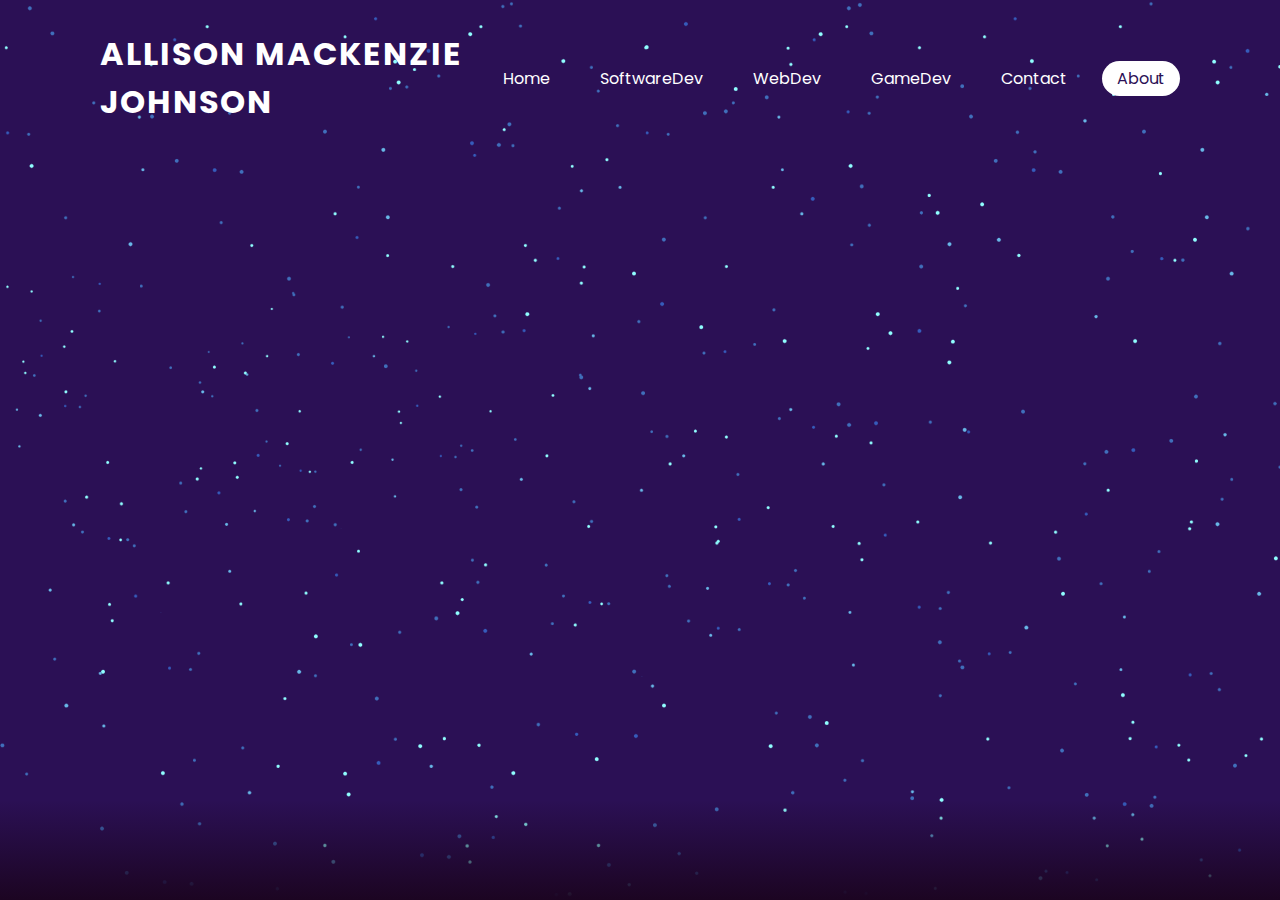
<file: about.html>
<!DOCTYPE html>
<html>
  <head>
    <title>About | Allison Mackenzie Johnson</title>
    <link rel="icon" type="image/x-icon" href="images/favicon.ico" />
    <link rel="stylesheet" type="text/css" href="about.css" />
  </head>
  <body>
    <header>
      <a href="index.html" class="logo">Allison Mackenzie Johnson</a>
      <ul>
        <li><a href="index.html">Home</a></li>
        <li><a href="softwaredev.html">SoftwareDev</a></li>
        <li><a href="webdev.html">WebDev</a></li>
        <li><a href="gamedev.html">GameDev</a></li>
        <li><a href="contact.html">Contact</a></li>
        <li><a href="about.html" class="active">About</a></li>
      </ul>
    </header>
    <section>
      <img src="images/stars.png" id="stars" />
      <h2 class="center"></h2>
    </section>
  </body>
</html>
</file>
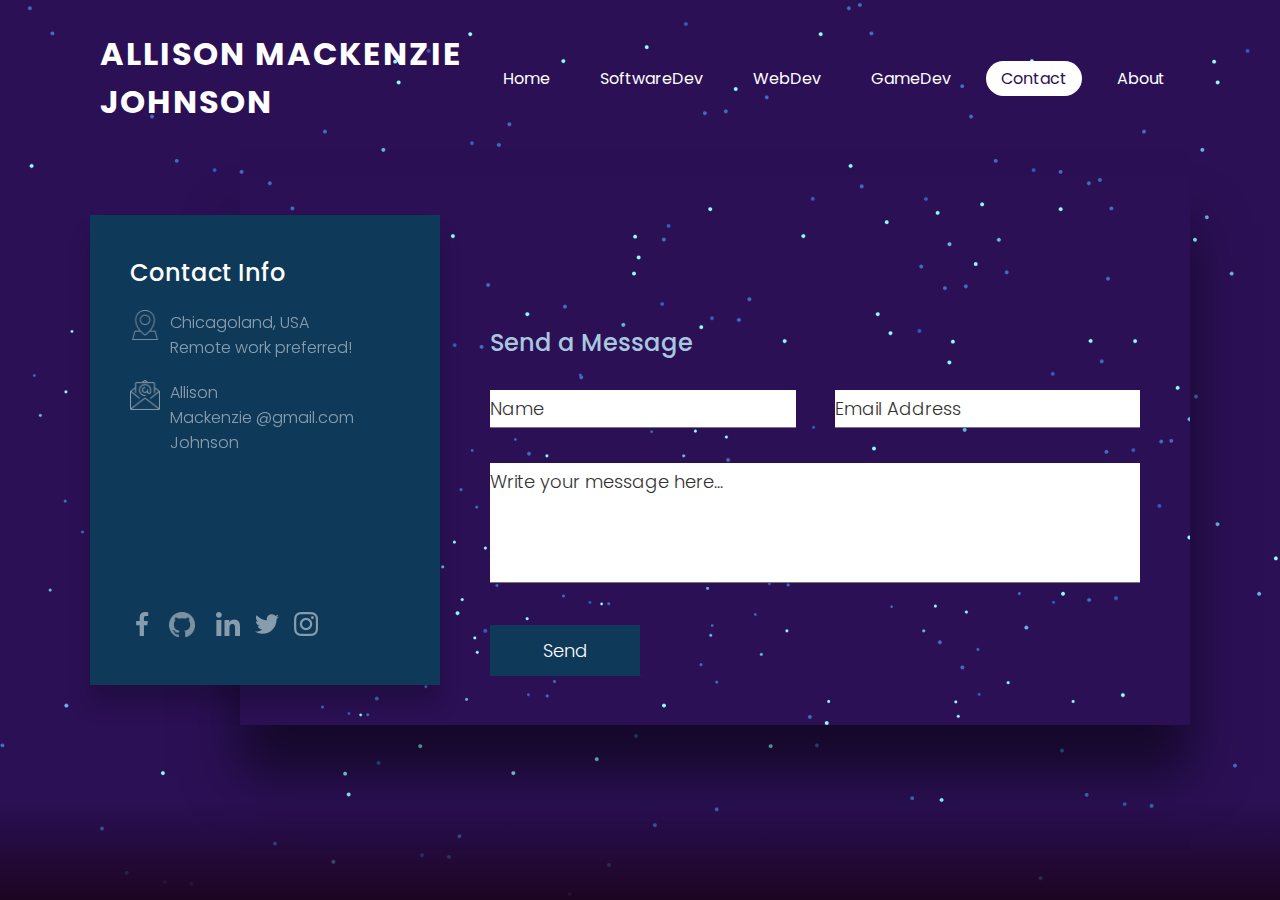
<file: contact.html>
<!DOCTYPE html>
<html>
  <head>
    <meta charset="utf-8" />
    <meta name="viewport" content="width=device-width, initial-scale=1.0" />
    <title>Contact | Allison Mackenzie Johnson</title>
    <link rel="icon" type="image/x-icon" href="images/favicon.ico" />
    <link rel="stylesheet" type="text/css" href="contact.css" />
  </head>
  <body>
    <header>
      <a href="index.html" class="logo">Allison Mackenzie Johnson</a>
      <ul>
        <li><a href="index.html">Home</a></li>
        <li><a href="softwaredev.html">SoftwareDev</a></li>
        <li><a href="webdev.html">WebDev</a></li>
        <li><a href="gamedev.html">GameDev</a></li>
        <li><a href="contact.html" class="active">Contact</a></li>
        <li><a href="about.html">About</a></li>
      </ul>
    </header>
    <section>
      <div class="container">
        <div class="contactinfo">
          <div>
            <h2>Contact Info</h2>
            <ul class="info">
              <li>
                <span><img src="images/location.png" /></span>
                <span
                  >Chicagoland, USA<br />
                  Remote work preferred!<br />
                </span>
              </li>
              <li>
                <span><img src="images/mail.png" /></span>
                <span
                  ><a href="mailto:AllisonMackenzieJohnson@gmail.com"
                    >Allison<br />Mackenzie @gmail.com<br />Johnson</a
                  ></span
                >
              </li>
            </ul>
          </div>
          <ul class="sci">
            <li>
              <a href="https://www.facebook.com/DerpPrincessFB/"
                ><img src="images/facebook.png"
              /></a>
            </li>
            <li>
              <a href="https://github.com/DerpPrincess"
                ><img src="images/github.png" width="80%"
              /></a>
            </li>
            <li>
              <a href="https://www.linkedin.com/in/allisonmackenziejohnson/"
                ><img src="images/linkedin.png"
              /></a>
            </li>
            <li>
              <a href="https://twitter.com/DerpPrincessNya"
                ><img src="images/twitter.png"
              /></a>
            </li>
            <li>
              <a href="https://www.instagram.com/DerpPrincessNya/"
                ><img src="images/instagram.png"
              /></a>
            </li>
          </ul>
        </div>
        <form method="post" action="https://formspree.io/f/meqvobow">
          <div class="contactForm">
            <h2>Send a Message</h2>
            <div class="formBox">
              <div class="inputBox w50">
                <input type="text" name="name" required />
                <span>Name</span>
              </div>
              <div class="inputBox w50">
                <input type="text" name="email" required />
                <span>Email Address</span>
              </div>
              <div class="inputBox w100">
                <textarea name="message" required></textarea>
                <span>Write your message here...</span>
              </div>
              <div class="inputBox w100">
                <input type="submit" value="Send" />
              </div>
            </div>
          </div>
        </form>
      </div>
    </section>
    <!-- Scripts -->
    <script src="assets/js/util.js"></script>
  </body>
</html>
</file>
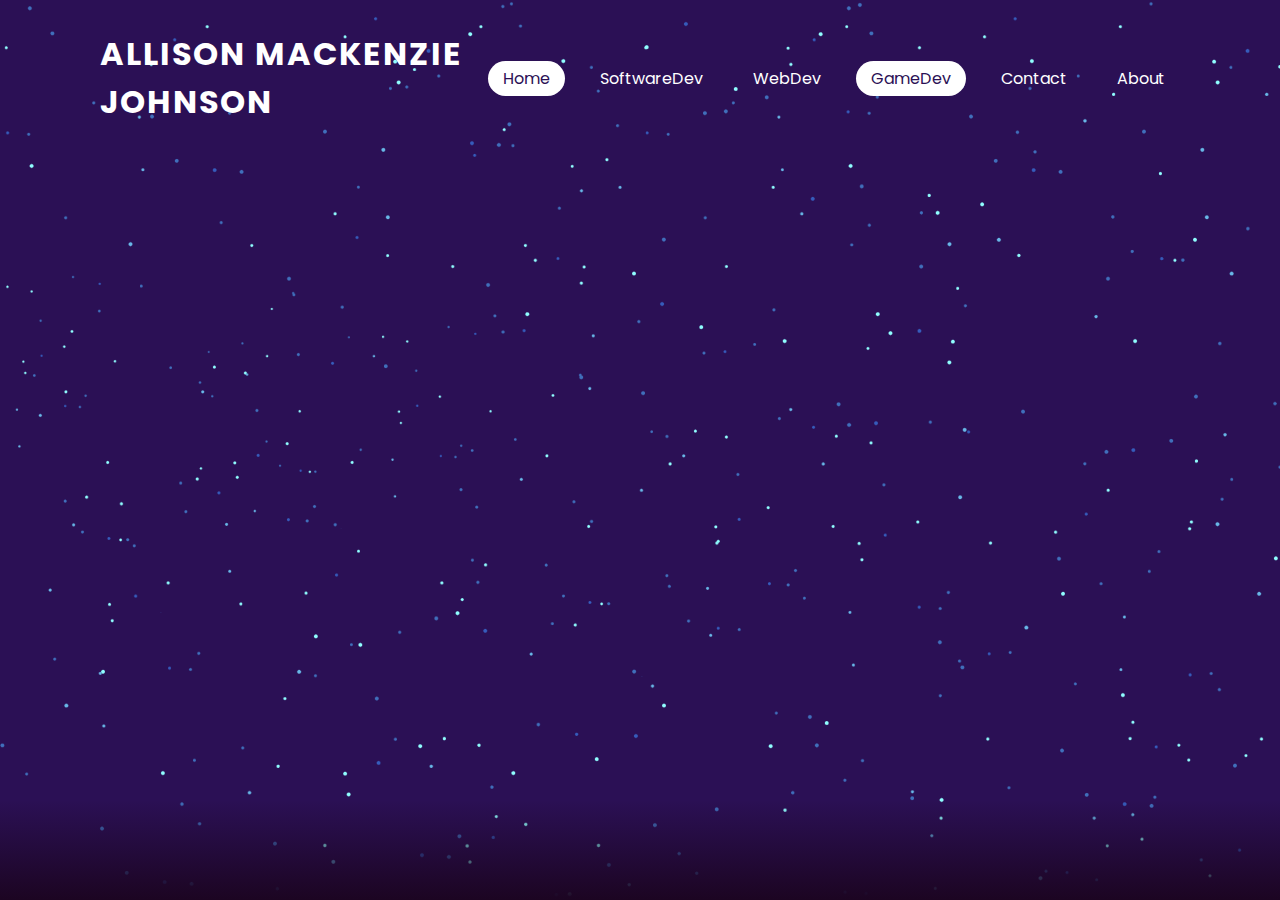
<file: GameDev.html>
<!DOCTYPE html>
<html>
  <head>
    <title>Work | Allison Mackenzie Johnson</title>
    <link rel="icon" type="image/x-icon" href="images/favicon.ico" />
    <link rel="stylesheet" type="text/css" href="gamedev.css" />
  </head>
  <body>
    <header>
      <a href="index.html" class="logo">Allison Mackenzie Johnson</a>
      <ul>
        <li><a href="index.html" class="active">Home</a></li>
        <li><a href="softwaredev.html">SoftwareDev</a></li>
        <li><a href="webdev.html">WebDev</a></li>
        <li><a href="gamedev.html" class="active">GameDev</a></li>
        <li><a href="contact.html">Contact</a></li>
        <li><a href="about.html">About</li>
      </ul>
    </header>
    <section>
      <img src="images/stars.png" id="stars" />
    </section>
  </body>
</html>
</file>
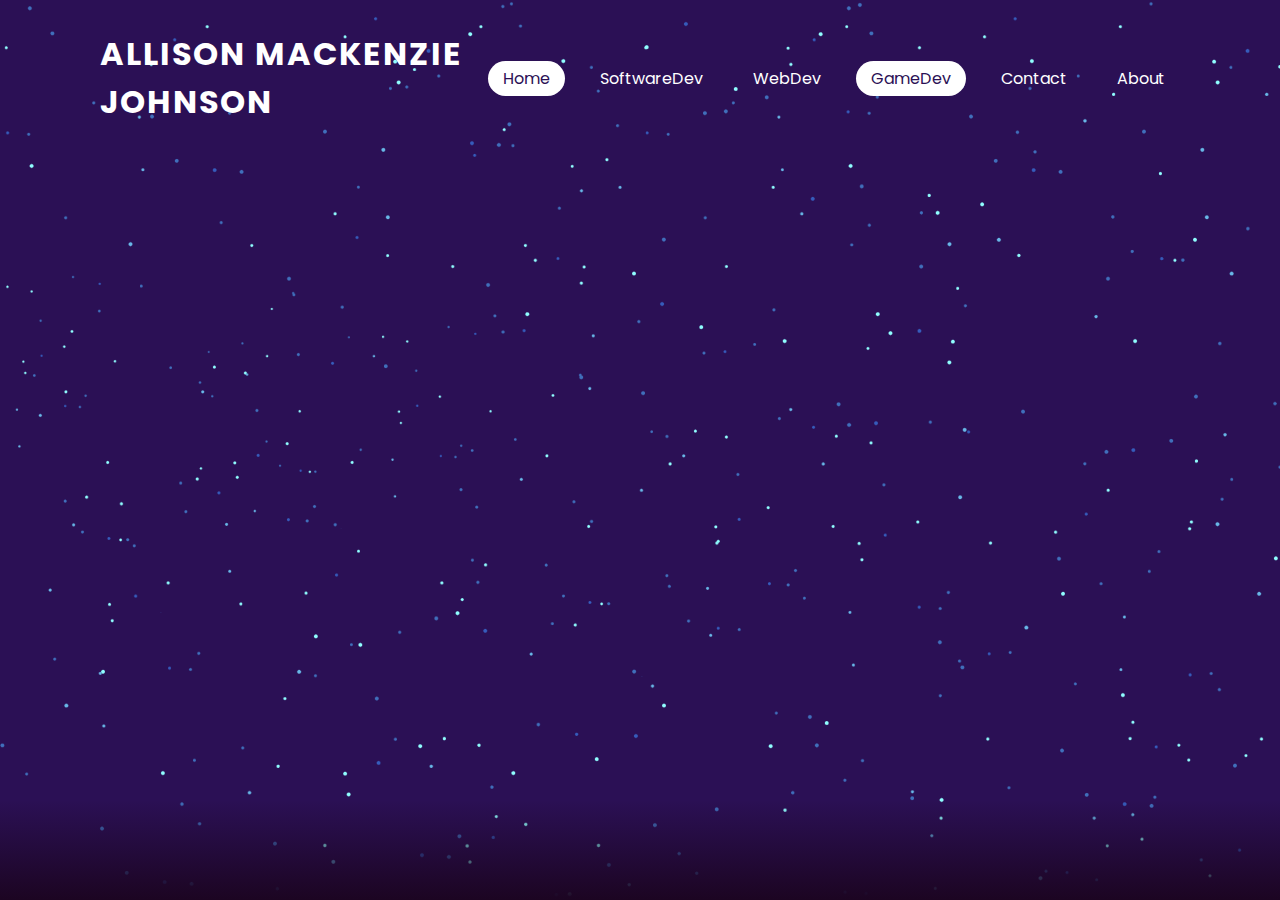
<file: gamedev.html>
<!DOCTYPE html>
<html>
  <head>
    <title>Game Development | Allison Mackenzie Johnson</title>
    <link rel="icon" type="image/x-icon" href="images/favicon.ico" />
    <link rel="stylesheet" type="text/css" href="gamedev.css" />
  </head>
  <body>
    <header>
      <a href="index.html" class="logo">Allison Mackenzie Johnson</a>
      <ul>
        <li><a href="index.html" class="active">Home</a></li>
        <li><a href="softwaredev.html">SoftwareDev</a></li>
        <li><a href="webdev.html">WebDev</a></li>
        <li><a href="gamedev.html" class="active">GameDev</a></li>
        <li><a href="contact.html">Contact</a></li>
        <li><a href="about.html">About</a></li>
      </ul>
    </header>
    <section>
      <img src="images/stars.png" id="stars" />
    </section>
  </body>
</html>
</file>
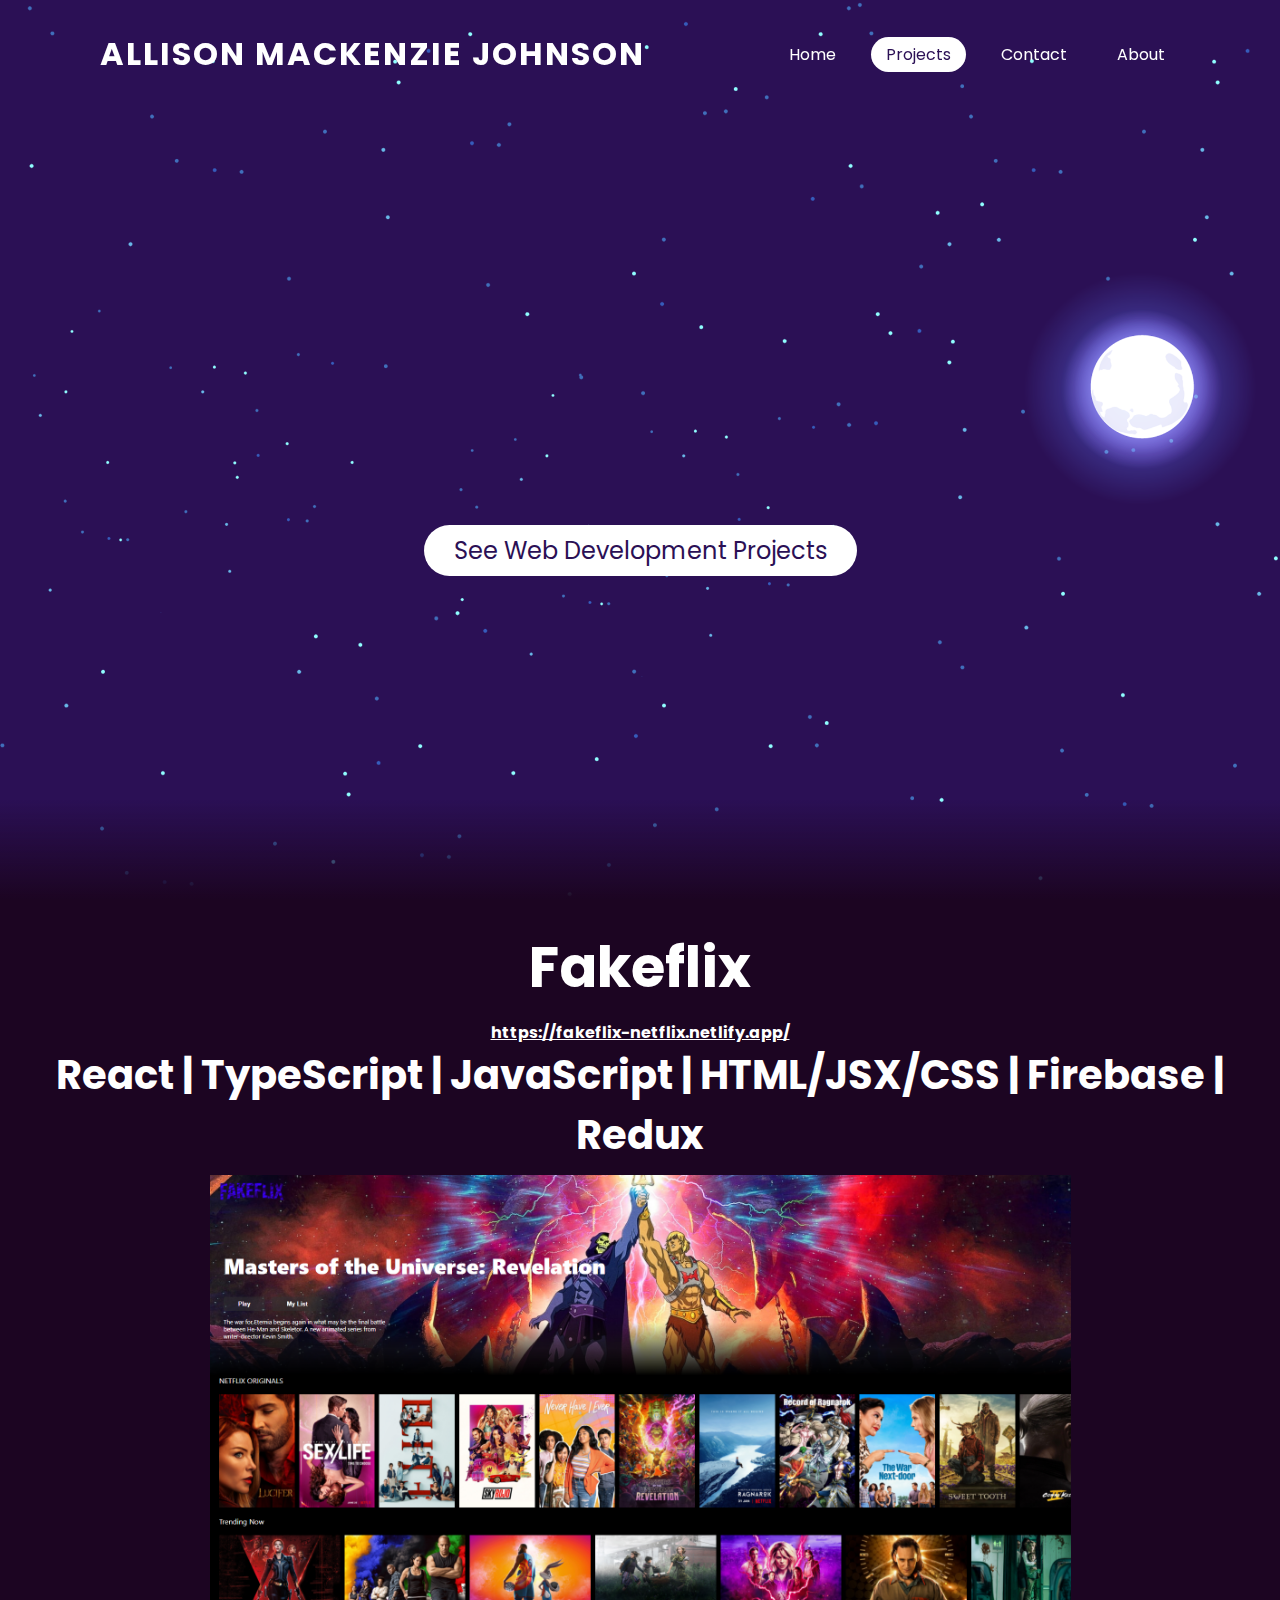
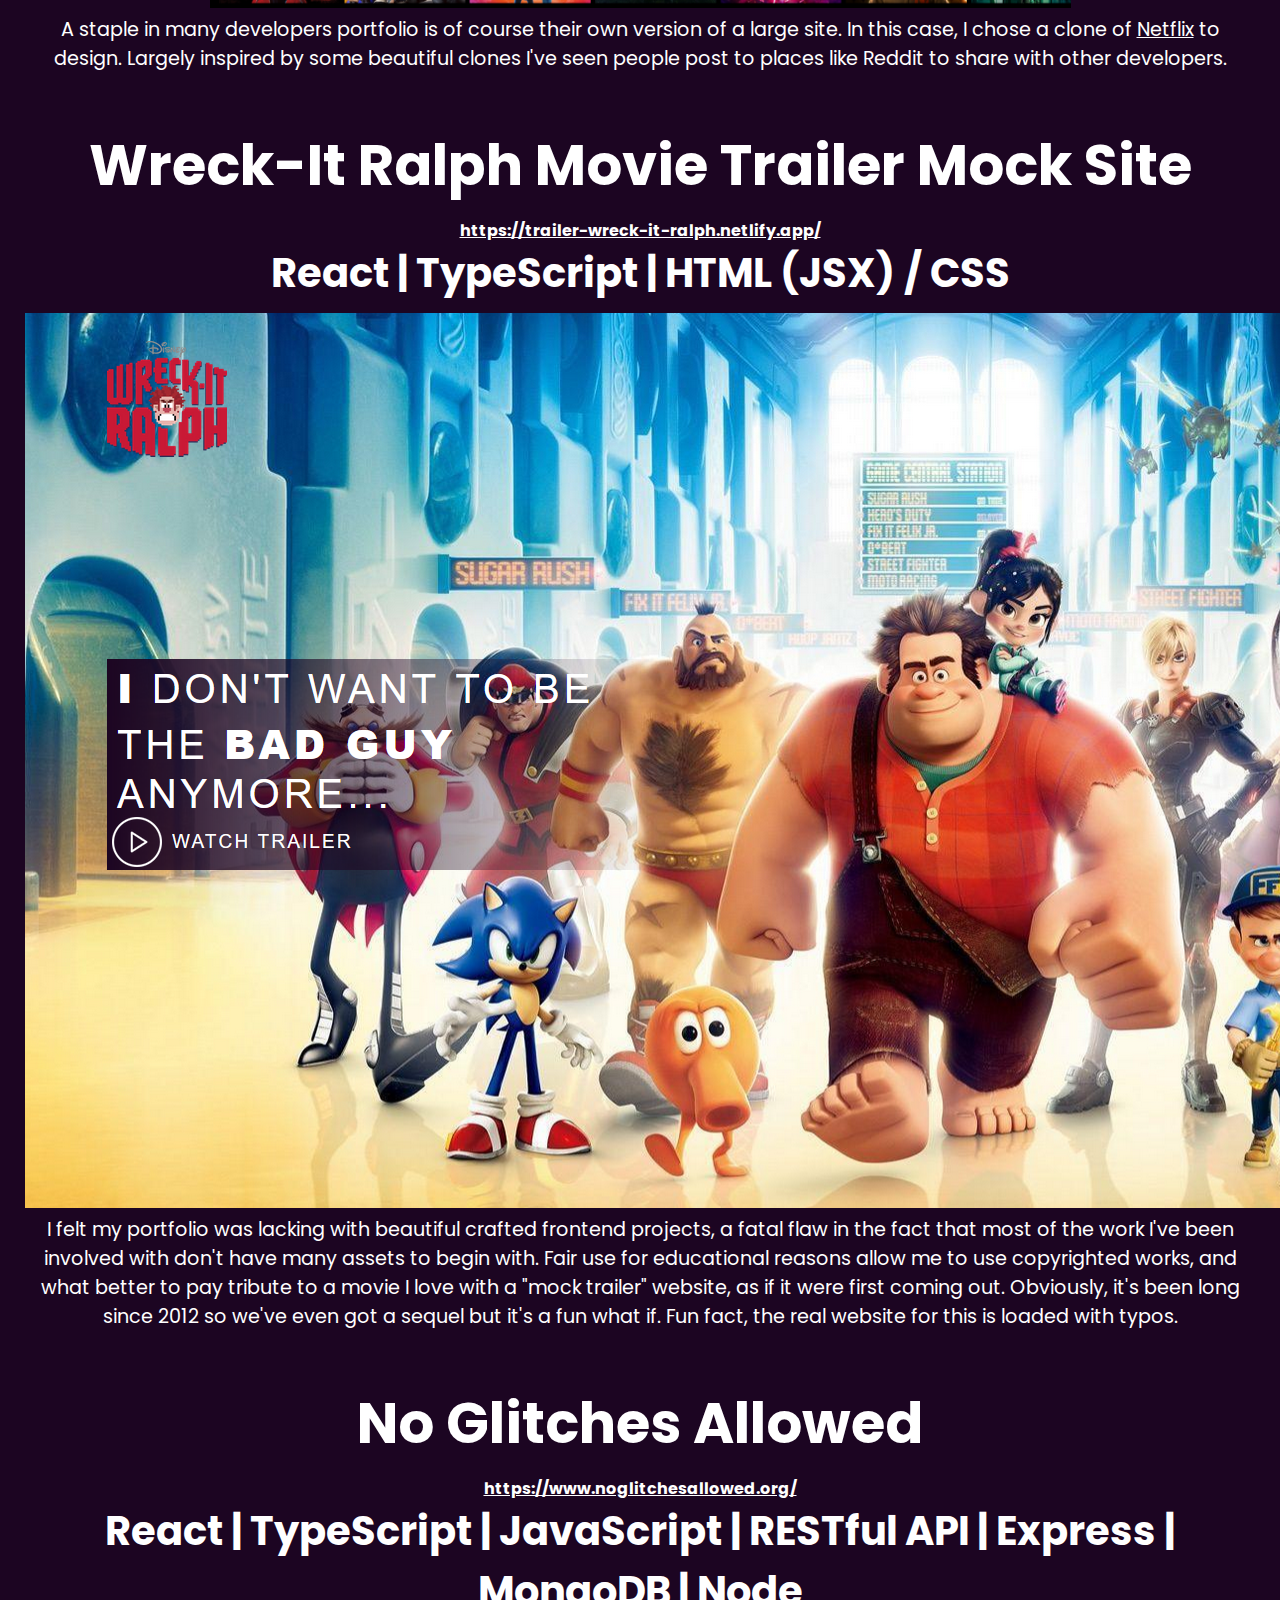
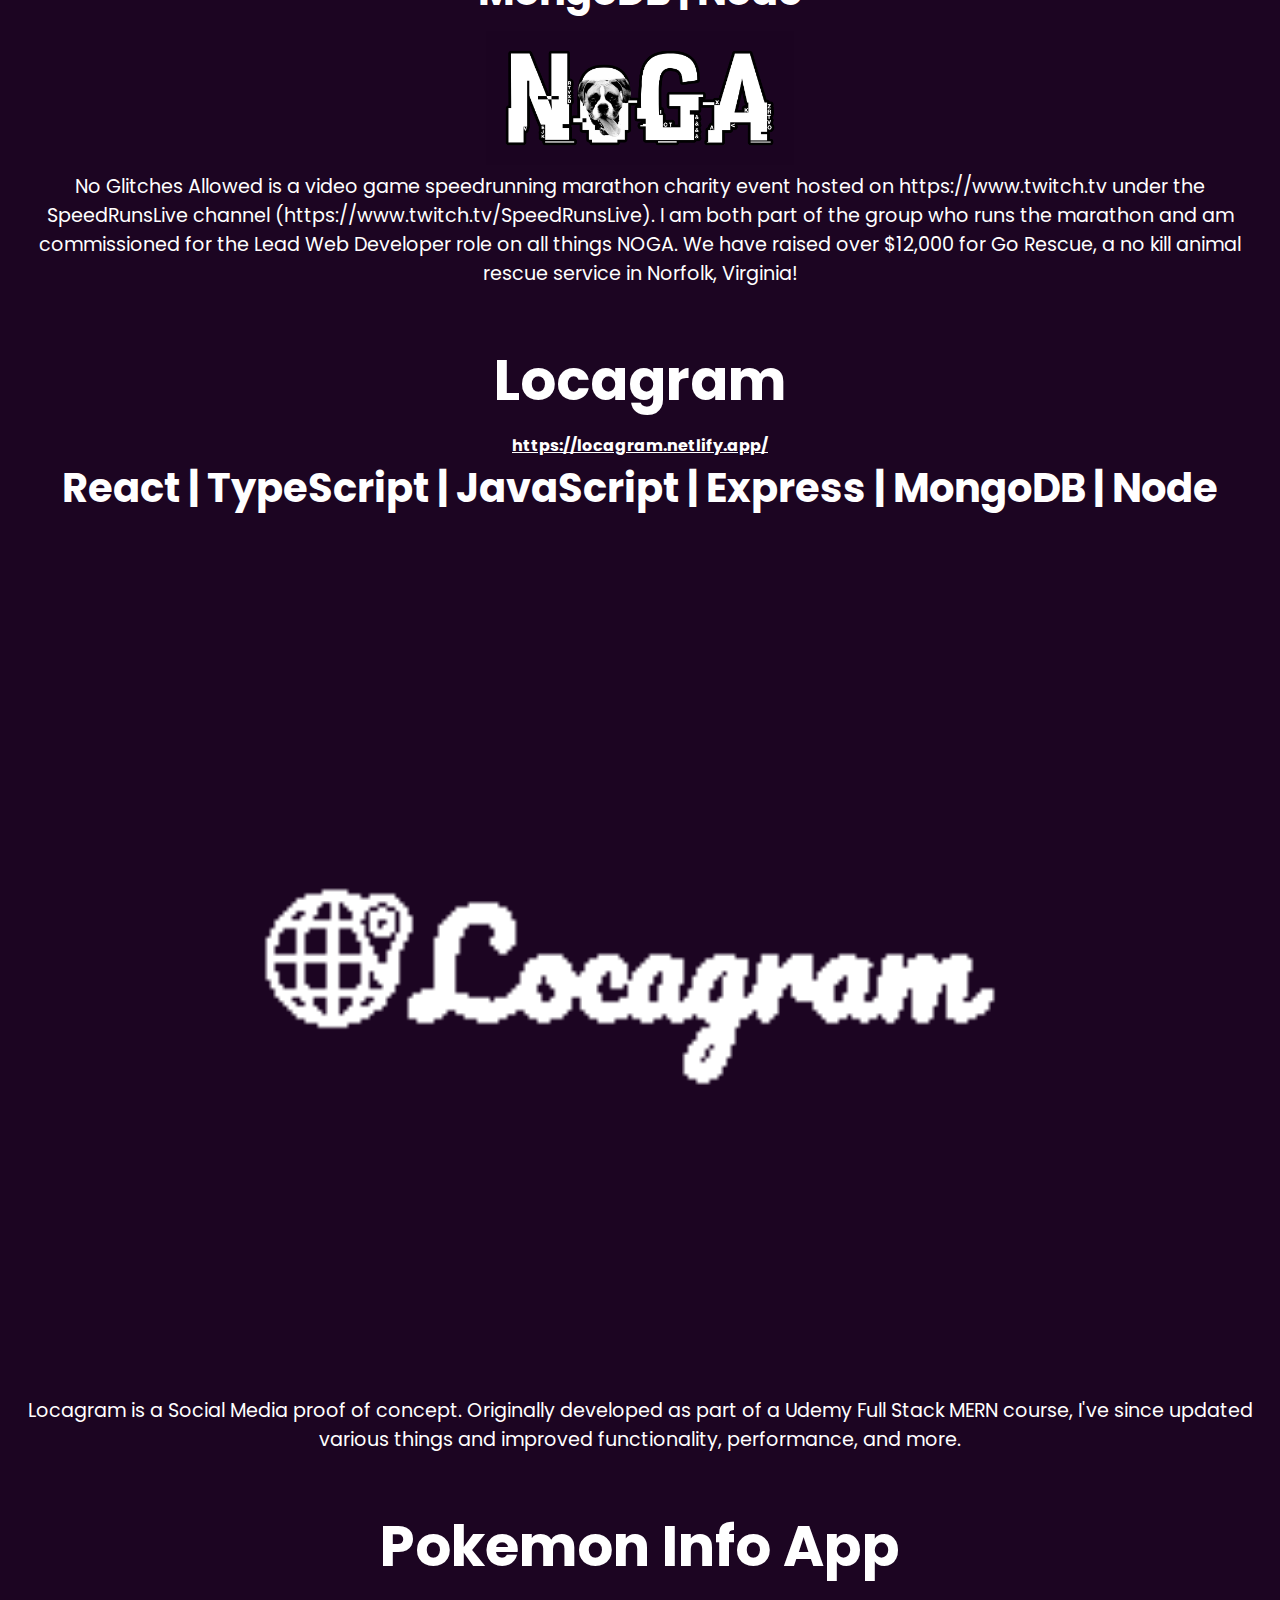
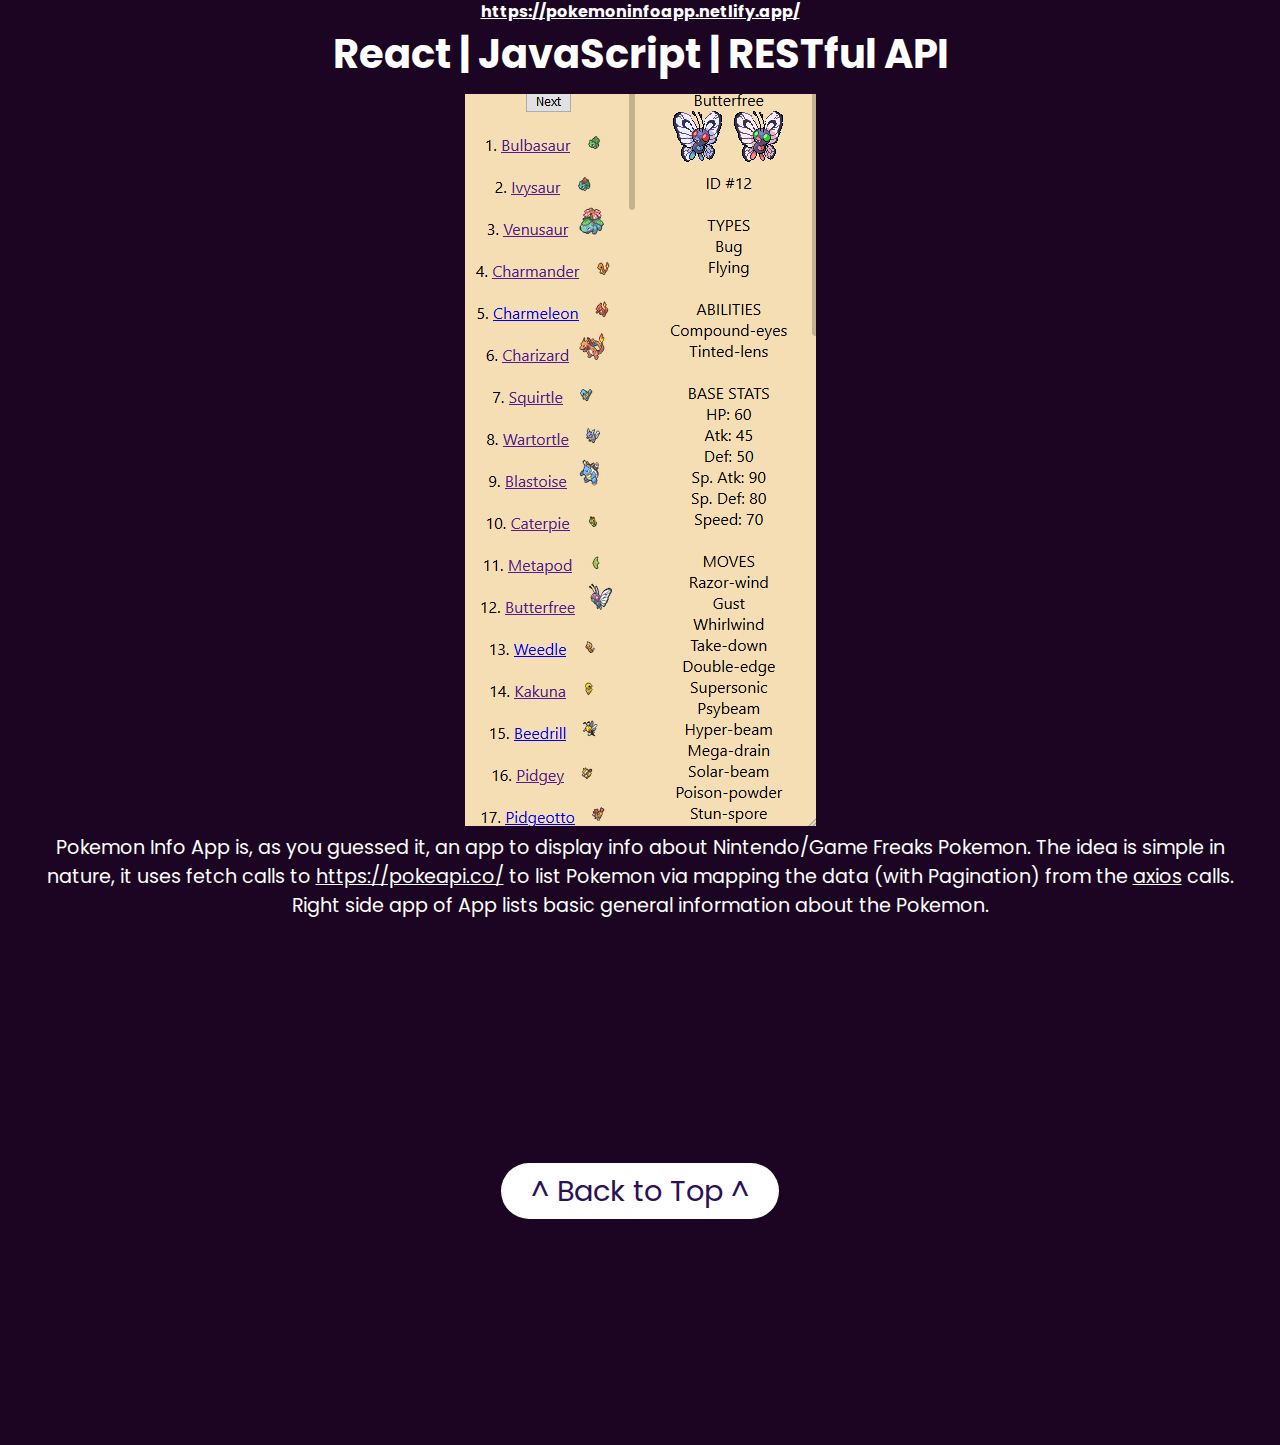
<file: projects.html>
<!DOCTYPE html>
<html>
  <head>
    <title>Web Development Projects | Allison Mackenzie Johnson</title>
    <link rel="icon" type="image/x-icon" href="images/favicon.ico" />
    <link rel="stylesheet" type="text/css" href="projects.css" />
  </head>
  <body>
    <header>
      <a href="index.html" class="logo">Allison Mackenzie Johnson</a>
      <ul>
        <li><a href="index.html">Home</a></li>
        <li><a href="projects.html" class="active">Projects</a></li>
        <li><a href="contact.html">Contact</a></li>
        <li><a href="about.html">About</a></li>
      </ul>
    </header>
    <section>
      <img src="images/moon.png" id="moon" class="moon" />
      <a href="#sec1" id="btn">See Web Development Projects</a>
    </section>
    <div class="sec">
      <h2 class="center" id="sec1">Fakeflix</h2>
      <h4 class="center">
        <a
          href="https://fakeflix-netflix.netlify.app/"
          target="_blank"
          rel="noreferrer"
          >https://fakeflix-netflix.netlify.app/</a
        >
      </h4>
      <h3 class="center">
        React | TypeScript | JavaScript | HTML/JSX/CSS | Firebase | Redux
      </h3>
      <div class="center bigimg">
        <img src="/images/fakeflix.png" alt="fakeflix" />
      </div>
      <p class="center">
        A staple in many developers portfolio is of course their own version of
        a large site. In this case, I chose a clone of
        <a href="https://www.netflix.com/" target="_blank" rel="noreferrer"
          >Netflix</a
        >
        to design. Largely inspired by some beautiful clones I've seen people
        post to places like Reddit to share with other developers.
      </p>
    </div>
    <div class="sec">
      <h2 class="center">Wreck-It Ralph Movie Trailer Mock Site</h2>
      <h4 class="center">
        <a
          href="https://trailer-wreck-it-ralph.netlify.app/"
          target="_blank"
          rel="noreferrer"
          >https://trailer-wreck-it-ralph.netlify.app/</a
        >
      </h4>
      <h3 class="center">React | TypeScript | HTML (JSX) / CSS</h3>
      <div class="center">
        <img src="/images/wreck-it-ralph.png" alt="wreck-it-ralph" />
      </div>
      <p class="center">
        I felt my portfolio was lacking with beautiful crafted frontend
        projects, a fatal flaw in the fact that most of the work I've been
        involved with don't have many assets to begin with. Fair use for
        educational reasons allow me to use copyrighted works, and what better
        to pay tribute to a movie I love with a "mock trailer" website, as if it
        were first coming out. Obviously, it's been long since 2012 so we've
        even got a sequel but it's a fun what if. Fun fact, the real website for
        this is loaded with typos.
      </p>
    </div>
    <div class="sec">
      <h2 class="center">No Glitches Allowed</h2>
      <h4 class="center">
        <a
          href="https://www.noglitchesallowed.org/"
          target="_blank"
          rel="noreferrer"
          >https://www.noglitchesallowed.org/</a
        >
      </h4>
      <h3 class="center">
        React | TypeScript | JavaScript | RESTful API | Express | MongoDB | Node
      </h3>
      <div class="center">
        <img src="/images/logo_big.png" alt="NOGA Pic" width="25%" />
      </div>
      <p class="center">
        No Glitches Allowed is a video game speedrunning marathon charity event
        hosted on https://www.twitch.tv under the SpeedRunsLive channel
        (https://www.twitch.tv/SpeedRunsLive). I am both part of the group who
        runs the marathon and am commissioned for the Lead Web Developer role on
        all things NOGA. We have raised over $12,000 for Go Rescue, a no kill
        animal rescue service in Norfolk, Virginia!
      </p>
    </div>
    <div class="sec">
      <h2 class="center">Locagram</h2>
      <h4 class="center">
        <a href="https://locagram.netlify.app/" target="_blank" rel="noreferrer"
          >https://locagram.netlify.app/</a
        >
      </h4>
      <h3 class="center">
        React | TypeScript | JavaScript | Express | MongoDB | Node
      </h3>
      <div class="center bigimg">
        <img src="/images/localogo.png" alt="Locagram Pic" />
      </div>
      <p class="center">
        Locagram is a Social Media proof of concept. Originally developed as
        part of a Udemy Full Stack MERN course, I've since updated various
        things and improved functionality, performance, and more.
      </p>
    </div>
    <div class="sec">
      <h2 class="center">Pokemon Info App</h2>
      <h4 class="center">
        <a
          href="https://pokemoninfoapp.netlify.app/"
          target="_blank"
          rel="noreferrer"
          >https://pokemoninfoapp.netlify.app/</a
        >
      </h4>
      <h3 class="center">React | JavaScript | RESTful API</h3>
      <div class="center">
        <img src="/images/pokemoninfoapp.png" alt="Pokemon Pic" />
      </div>
      <p class="center">
        Pokemon Info App is, as you guessed it, an app to display info about
        Nintendo/Game Freaks Pokemon. The idea is simple in nature, it uses
        fetch calls to
        <a href="https://pokeapi.co/" target="_blank" rel="noreferrer"
          >https://pokeapi.co/</a
        >
        to list Pokemon via mapping the data (with Pagination) from the
        <a
          href="https://www.npmjs.com/package/axios"
          target="_blank"
          rel="noreferrer"
          >axios</a
        >
        calls. Right side app of App lists basic general information about the
        Pokemon.
      </p>
    </div>
    <div class="sec">
      <p class="center paddingTopSuper">
        <a href="#top" id="btn">^ Back to Top ^</a>
      </p>
    </div>
  </body>
</html>
</file>
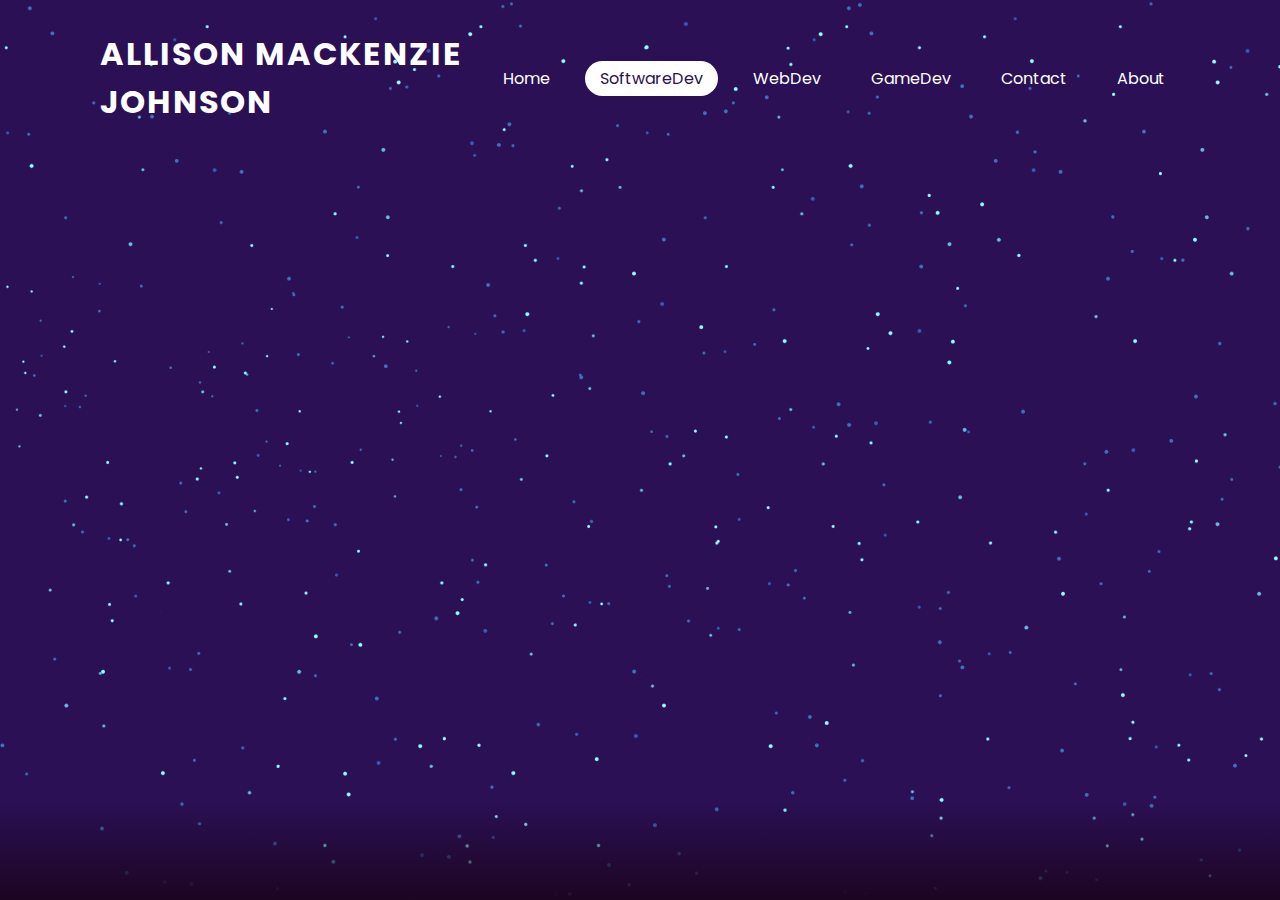
<file: softwaredev.html>
<!DOCTYPE html>
<html>
  <head>
    <title>Work | Allison Mackenzie Johnson</title>
    <link rel="icon" type="image/x-icon" href="images/favicon.ico" />
    <link rel="stylesheet" type="text/css" href="softwaredev.css" />
  </head>
  <body>
    <header>
      <a href="index.html" class="logo">Allison Mackenzie Johnson</a>
      <ul>
        <li><a href="index.html">Home</a></li>
        <li><a href="softwaredev.html" class="active">SoftwareDev</a></li>
        <li><a href="webdev.html">WebDev</a></li>
        <li><a href="gamedev.html">GameDev</a></li>
        <li><a href="contact.html">Contact</a></li>
        <li><a href="about.html">About</a></li>
      </ul>
    </header>
    <section>
      <img src="images/stars.png" id="stars" />
    </section>
  </body>
</html>
</file>
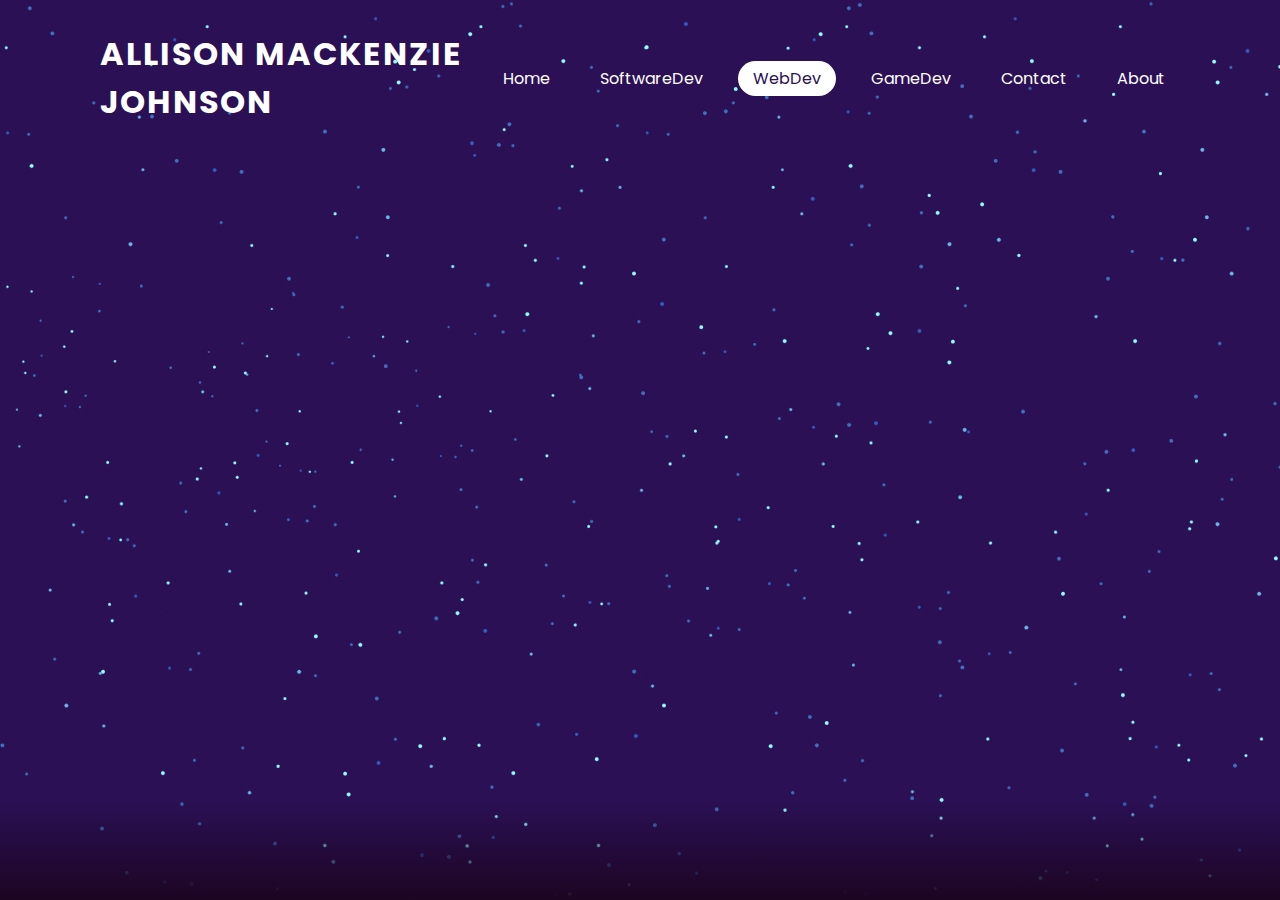
<file: WebDev.html>
<!DOCTYPE html>
<html>
  <head>
    <title>Work | Allison Mackenzie Johnson</title>
    <link rel="icon" type="image/x-icon" href="images/favicon.ico" />
    <link rel="stylesheet" type="text/css" href="webdev.css" />
  </head>
  <body>
    <header>
      <a href="index.html" class="logo">Allison Mackenzie Johnson</a>
      <ul>
        <li><a href="index.html">Home</a></li>
        <li><a href="softwaredev.html">SoftwareDev</a></li>
        <li><a href="webdev.html" class="active">WebDev</a></li>
        <li><a href="gamedev.html">GameDev</a></li>
        <li><a href="contact.html">Contact</a></li>
        <li><a href="about.html">About</li>
      </ul>
    </header>
    <section>
      <img src="images/stars.png" id="stars" />
    </section>
  </body>
</html>
</file>
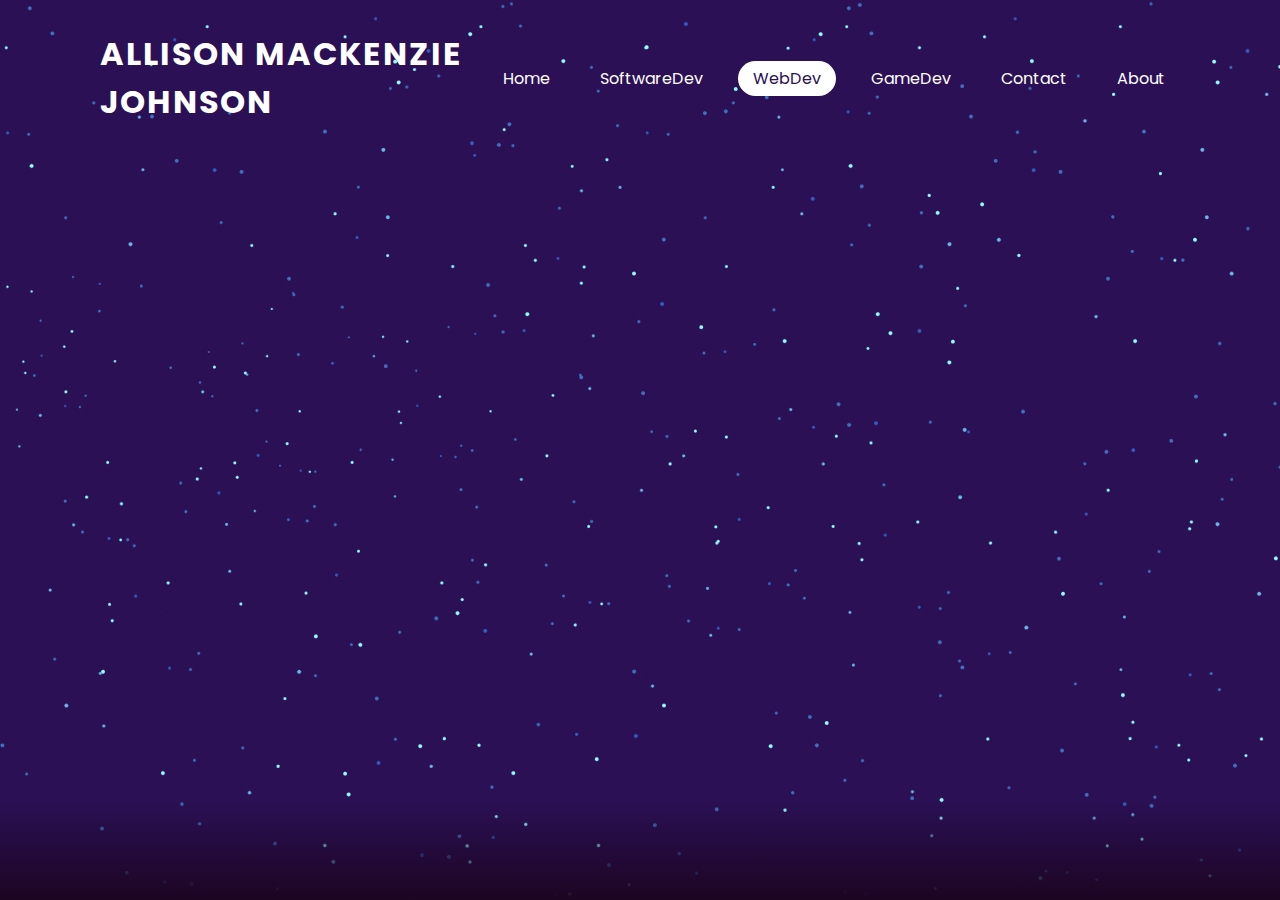
<file: webdev.html>
<!DOCTYPE html>
<html>
  <head>
    <title>Web Development | Allison Mackenzie Johnson</title>
    <link rel="icon" type="image/x-icon" href="images/favicon.ico" />
    <link rel="stylesheet" type="text/css" href="webdev.css" />
  </head>
  <body>
    <header>
      <a href="index.html" class="logo">Allison Mackenzie Johnson</a>
      <ul>
        <li><a href="index.html">Home</a></li>
        <li><a href="softwaredev.html">SoftwareDev</a></li>
        <li><a href="webdev.html" class="active">WebDev</a></li>
        <li><a href="gamedev.html">GameDev</a></li>
        <li><a href="contact.html">Contact</a></li>
        <li><a href="about.html">About</a></li>
      </ul>
    </header>
    <section>
      <img src="images/stars.png" id="stars" />
    </section>
  </body>
</html>
</file>
<file: about.css>
@import url('https://fonts.googleapis.com/css?family=Poppins:300,400,500,600,700,800,900&display=swap');

* {
  margin: 0;
  padding: 0;
  box-sizing: border-box;
  font-family: 'Poppins', sans-serif;
  scroll-behavior: smooth;
  color: white;
}

.center {
  text-align: center;
}

body {
  background: #2b1055;
}

header {
  position: absolute;
  top: 0;
  left: 0;
  width: 100%;
  padding: 30px 100px;
  display: flex;
  justify-content: space-between;
  align-items: center;
  z-index: 1000;
}

header .logo {
  color: #fff;
  font-weight: 700;
  text-decoration: none;
  font-size: 2em;
  text-transform: uppercase;
  letter-spacing: 2px;
}

header ul {
  display: flex;
  justify-content: center;
  align-items: center;
}

header ul li {
  list-style: none;
  margin-left: 20px;
}

header ul li a {
  text-decoration: none;
  padding: 6px 15px;
  color: #fff;
  border-radius: 20px;
}

header ul li a.active,
header ul li a:hover {
  background: #fff;
  color: #2b1055;
}

section {
  background-image: url('images/stars.png');
  position: relative;
  width: 100%;
  height: 100vh;
  padding: 100px;
  overflow: hidden;
  display: flex;
  justify-content: center;
}

section:before {
  content: '';
  position: absolute;
  bottom: 0;
  width: 100%;
  height: 100px;
  background: linear-gradient(to top, #1c0522, transparent);
  z-index: 1000;
}

section img {
  position: absolute;
  top: 0;
  left: 0;
  width: 100%;
  height: 100%;
  object-fit: cover;
  pointer-events: none;
}
</file>
<file: contact.css>
@import url('https://fonts.googleapis.com/css?family=Poppins:300,400,500,600,700,800,900&display=swap');

* {
  margin: 0;
  padding: 0;
  box-sizing: border-box;
  font-family: 'Poppins', sans-serif;
  scroll-behavior: smooth;
  color: white;
}

.center {
  text-align: center;
}

body {
  background: #2b1055;
}

body a {
  text-decoration: none;
}

header {
  position: absolute;
  top: 0;
  left: 0;
  width: 100%;
  padding: 30px 100px;
  padding-bottom: 500px;
  display: flex;
  justify-content: space-between;
  align-items: center;
  z-index: 1000;
}

header .logo {
  color: #fff;
  font-weight: 700;
  text-decoration: none;
  font-size: 2em;
  text-transform: uppercase;
  letter-spacing: 2px;
}

header ul {
  display: flex;
  justify-content: center;
  align-items: center;
}

header ul li {
  list-style: none;
  margin-left: 20px;
}

header ul li a {
  text-decoration: none;
  padding: 6px 15px;
  color: #fff;
  border-radius: 20px;
}

header ul li a.active,
header ul li a:hover {
  background: #fff;
  color: #2b1055;
}

section {
  background-image: url('images/stars.png');
  position: relative;
  width: 100%;
  height: 100vh;
  padding: 100px;
  overflow: hidden;
  display: flex;
  justify-content: center;
  align-items: center;
}

section:before {
  content: '';
  position: absolute;
  bottom: 0;
  width: 100%;
  height: 100px;
  background: linear-gradient(to top, #1c0522, transparent);
  z-index: 1000;
}

section .container {
  position: relative;
  min-width: 1100px;
  min-height: 550px;
  display: flex;
  z-index: 1000;
}

section .container .contactinfo {
  position: absolute;
  top: 40px;
  width: 350px;
  height: calc(100% - 80px);
  background: #0f3959;
  z-index: 1;
  padding: 40px;
  display: flex;
  flex-direction: column;
  justify-content: space-between;
  box-shadow: 0 20px 20px rgba(0, 0, 0, 0.2);
}

section .container .contactinfo h2 {
  color: #fff;
  font-size: 24px;
  font-weight: 500;
}

section .container .contactinfo .info {
  position: relative;
  margin: 20px 0;
}

section .container .contactinfo .info li {
  position: relative;
  list-style: none;
  display: flex;
  margin: 20px 0;
  cursor: pointer;
  align-items: flex-start;
}

section .container .contactinfo .info li span:nth-child(1) {
  width: 30px;
  min-width: 30px;
}

section .container .contactinfo .info li span:nth-child(1) img {
  max-width: 100%;
  filter: invert(1);
  opacity: 0.5;
}

section .container .contactinfo .info li span:nth-child(2) {
  color: #fff;
  margin-left: 10px;
  font-weight: 300;
  opacity: 0.5;
}

section .container .contactinfo .info li:hover span:nth-child(1) img,
section .container .contactinfo .info li:hover span:nth-child(2) {
  opacity: 1;
}

section .container .contactinfo .sci {
  position: relative;
  display: flex;
}

section .container .contactinfo .sci li {
  list-style: none;
  margin-right: 15px;
}

section .container .contactinfo .sci li a {
  text-decoration: none;
}

section .container .contactinfo .sci li a img {
  filter: invert(1);
  opacity: 0.5;
}

section .container .contactinfo .sci li:hover a img {
  opacity: 1;
}

section .container .contactForm {
  position: absolute;
  padding: 70px 50px;
  background-image: url('images/stars.png');
  margin-left: 150px;
  padding-left: 250px;
  padding-top: 150px;
  width: calc(100% - 150px);
  height: 100%;
  box-shadow: 0 50px 50px rgba(0, 0, 0, 0.5);
}

section .container .contactForm h2 {
  color: #a9c8e0;
  font-size: 24px;
  font-weight: 500;
}

section .container .contactForm .formBox {
  position: relative;
  display: flex;
  justify-content: space-between;
  flex-wrap: wrap;
  padding-top: 30px;
}

section .container .contactForm .formBox .inputBox {
  position: relative;
  margin: 0 0 35px 0;
}

section .container .contactForm .formBox .inputBox.w50 {
  width: 47%;
}

section .container .contactForm .formBox .inputBox.w100 {
  width: 100%;
}

section .container .contactForm .formBox .inputBox input,
section .container .contactForm .formBox .inputBox textarea {
  width: 100% !important;
  padding: 5px 0;
  resize: none;
  font-size: 18px;
  font-weight: 300;
  color: #333;
  border: none;
  border-bottom: 1px solid #777;
  outline: none;
}

section .container .contactForm .formBox .inputBox textarea {
  min-height: 120px;
}

section .container .contactForm .formBox .inputBox span {
  position: absolute;
  left: 0;
  padding: 5px 0;
  font-size: 18px;
  font-weight: 300;
  color: #333;
  transition: 0.3s;
  pointer-events: none;
}

section .container .contactForm .formBox .inputBox input:focus ~ span,
section .container .contactForm .formBox .inputBox textarea:focus ~ span,
section .container .contactForm .formBox .inputBox input:valid ~ span,
section .container .contactForm .formBox .inputBox textarea:valid ~ span {
  transform: translateY(-30px);
  font-size: 12px;
  font-weight: 400;
  letter-spacing: 1px;
  color: #ff568c;
}

section .container .contactForm .formBox .inputBox input[type='submit'] {
  position: relative;
  cursor: pointer;
  background: #0f3959;
  color: #fff;
  border: none;
  max-width: 150px;
  padding: 12px;
}

section .container .contactForm .formBox .inputBox input[type='submit']:hover {
  background: #0b7eac;
}
</file>
<file: gamedev.css>
@import url('https://fonts.googleapis.com/css?family=Poppins:300,400,500,600,700,800,900&display=swap');

* {
  margin: 0;
  padding: 0;
  box-sizing: border-box;
  font-family: 'Poppins', sans-serif;
  scroll-behavior: smooth;
  color: white;
}

.center {
  text-align: center;
}

body {
  background: #2b1055;
}

header {
  position: absolute;
  top: 0;
  left: 0;
  width: 100%;
  padding: 30px 100px;
  display: flex;
  justify-content: space-between;
  align-items: center;
  z-index: 1000;
}

header .logo {
  color: #fff;
  font-weight: 700;
  text-decoration: none;
  font-size: 2em;
  text-transform: uppercase;
  letter-spacing: 2px;
}

header ul {
  display: flex;
  justify-content: center;
  align-items: center;
}

header ul li {
  list-style: none;
  margin-left: 20px;
}

header ul li a {
  text-decoration: none;
  padding: 6px 15px;
  color: #fff;
  border-radius: 20px;
}

header ul li a.active,
header ul li a:hover {
  background: #fff;
  color: #2b1055;
}

section {
  background-image: url('images/stars.png');
  position: relative;
  width: 100%;
  height: 100vh;
  padding: 100px;
  overflow: hidden;
  display: flex;
  justify-content: center;
}

section:before {
  content: '';
  position: absolute;
  bottom: 0;
  width: 100%;
  height: 100px;
  background: linear-gradient(to top, #1c0522, transparent);
  z-index: 1000;
}

section img {
  position: absolute;
  top: 0;
  left: 0;
  width: 100%;
  height: 100%;
  object-fit: cover;
  pointer-events: none;
}

section p {
  color: white;
}
</file>
<file: projects.css>
@import url('https://fonts.googleapis.com/css?family=Poppins:300,400,500,600,700,800,900&display=swap');

* {
  margin: 0;
  padding: 0;
  box-sizing: border-box;
  font-family: 'Poppins', sans-serif;
  scroll-behavior: smooth;
  color: #fff;
}

.center {
  text-align: center;
}

body {
  background: #2b1055;
}

header {
  position: absolute;
  top: 0;
  left: 0;
  width: 100%;
  padding: 30px 100px;
  display: flex;
  justify-content: space-between;
  align-items: center;
  z-index: 1000;
}

header .logo {
  color: #fff;
  font-weight: 700;
  text-decoration: none;
  font-size: 2em;
  text-transform: uppercase;
  letter-spacing: 2px;
}

header ul {
  display: flex;
  justify-content: center;
  align-items: center;
}

header ul li {
  list-style: none;
  margin-left: 20px;
}

header ul li a {
  text-decoration: none;
  padding: 6px 15px;
  color: #fff;
  border-radius: 20px;
}

header ul li a.active,
header ul li a:hover {
  background: #fff;
  color: #2b1055;
}

section {
  background-image: url('images/stars.png');
  position: relative;
  width: 100%;
  height: 100vh;
  padding: 100px;
  overflow: hidden;
  display: flex;
  justify-content: center;
  align-items: center;
}

section:before {
  content: '';
  position: absolute;
  bottom: 0;
  width: 100%;
  height: 100px;
  background: linear-gradient(to top, #1c0522, transparent);
  z-index: 1000;
}

section img {
  position: absolute;
  top: 0;
  left: 0;
  width: 100%;
  height: 100%;
  object-fit: cover;
  pointer-events: none;
}

section .moon {
  padding-left: 1000px;
  padding-top: 250px;
}

section img#moon {
  mix-blend-mode: screen;
}

.sec {
  position: relative;
  min-height: 500px;
  padding: 25px;
  background: #1c0522;
}

.sec h2 {
  font-size: 3.5em;
  margin-bottom: 10px;
  color: #fff;
}

.sec h3 {
  font-size: 2.5em;
  margin-bottom: 10px;
  color: #fff;
}

.sec p {
  font-size: 1.2em;
  color: #fff;
}

#btn {
  text-decoration: none;
  padding: 8px 30px;
  border-radius: 40px;
  background: #fff;
  color: #2b1055;
  transform: translateY(100px);
  font-size: 1.5em;
  z-index: 9;
}

.paddingTop {
  padding-top: 50px;
}

.paddingTopSuper {
  padding-top: 200px;
}

.bigimg img {
  width: 70%;
}
</file>
<file: softwaredev.css>
@import url('https://fonts.googleapis.com/css?family=Poppins:300,400,500,600,700,800,900&display=swap');

* {
  margin: 0;
  padding: 0;
  box-sizing: border-box;
  font-family: 'Poppins', sans-serif;
  scroll-behavior: smooth;
  color: white;
}

.center {
  text-align: center;
}

body {
  background: #2b1055;
}

header {
  position: absolute;
  top: 0;
  left: 0;
  width: 100%;
  padding: 30px 100px;
  display: flex;
  justify-content: space-between;
  align-items: center;
  z-index: 1000;
}

header .logo {
  color: #fff;
  font-weight: 700;
  text-decoration: none;
  font-size: 2em;
  text-transform: uppercase;
  letter-spacing: 2px;
}

header ul {
  display: flex;
  justify-content: center;
  align-items: center;
}

header ul li {
  list-style: none;
  margin-left: 20px;
}

header ul li a {
  text-decoration: none;
  padding: 6px 15px;
  color: #fff;
  border-radius: 20px;
}

header ul li a.active,
header ul li a:hover {
  background: #fff;
  color: #2b1055;
}

section {
  background-image: url('images/stars.png');
  position: relative;
  width: 100%;
  height: 100vh;
  padding: 100px;
  overflow: hidden;
  display: flex;
  justify-content: center;
}

section:before {
  content: '';
  position: absolute;
  bottom: 0;
  width: 100%;
  height: 100px;
  background: linear-gradient(to top, #1c0522, transparent);
  z-index: 1000;
}

section img {
  position: absolute;
  top: 0;
  left: 0;
  width: 100%;
  height: 100%;
  object-fit: cover;
  pointer-events: none;
}
</file>
<file: webdev.css>
@import url('https://fonts.googleapis.com/css?family=Poppins:300,400,500,600,700,800,900&display=swap');

* {
  margin: 0;
  padding: 0;
  box-sizing: border-box;
  font-family: 'Poppins', sans-serif;
  scroll-behavior: smooth;
  color: white;
}

.center {
  text-align: center;
}

body {
  background: #2b1055;
}

header {
  position: absolute;
  top: 0;
  left: 0;
  width: 100%;
  padding: 30px 100px;
  display: flex;
  justify-content: space-between;
  align-items: center;
  z-index: 1000;
}

header .logo {
  color: #fff;
  font-weight: 700;
  text-decoration: none;
  font-size: 2em;
  text-transform: uppercase;
  letter-spacing: 2px;
}

header ul {
  display: flex;
  justify-content: center;
  align-items: center;
}

header ul li {
  list-style: none;
  margin-left: 20px;
}

header ul li a {
  text-decoration: none;
  padding: 6px 15px;
  color: #fff;
  border-radius: 20px;
}

header ul li a.active,
header ul li a:hover {
  background: #fff;
  color: #2b1055;
}

section {
  background-image: url('images/stars.png');
  position: relative;
  width: 100%;
  height: 100vh;
  padding: 100px;
  overflow: hidden;
  display: flex;
  justify-content: center;
}

section:before {
  content: '';
  position: absolute;
  bottom: 0;
  width: 100%;
  height: 100px;
  background: linear-gradient(to top, #1c0522, transparent);
  z-index: 1000;
}

section img {
  position: absolute;
  top: 0;
  left: 0;
  width: 100%;
  height: 100%;
  object-fit: cover;
  pointer-events: none;
}
</file>
